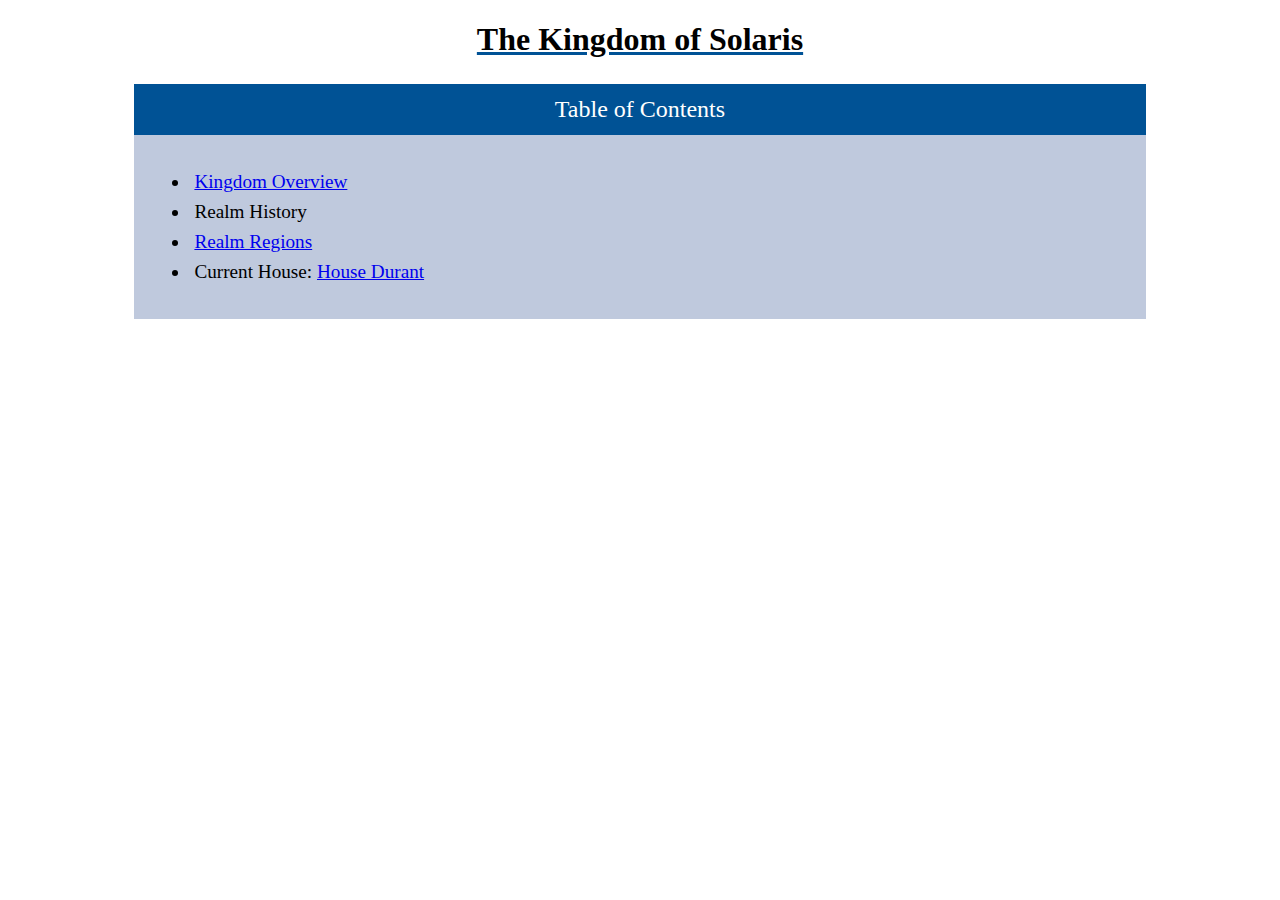
<file: Handouts/index.html>
<!DOCTYPE html PUBLIC "-//W3C//DTD HTML 4.01//EN"
   "http://www.w3.org/TR/html4/strict.dtd">

<html lang="en">
<head>
	<meta http-equiv="Content-Type" content="text/html; charset=utf-8">
	<title>Kingdom of Solaris -- Index</title>
	<meta name="generator" content="TextMate http://macromates.com/">
	<meta name="author" content="Alex DeFreese">
	<link rel="stylesheet" type="text/css" href="handout.css" />
	<!-- Date: 2013-01-01 -->
</head>
<body>
	<h1>The Kingdom of Solaris</h1>
	<div class="index block">
		<div class="th">Table of Contents</div>
		<div class="description">
			<ul>
				<li><a href="RealmOverview.html">Kingdom Overview</a></li>
				<li>Realm History</li>
				<li><a href="RegionHandout.html">Realm Regions</a></li>
				
				<li>Current House: <a href="HouseDurant.html">House Durant</a></li>
			</ul>
		</div>
	</div>
</body>
</html>
</file>
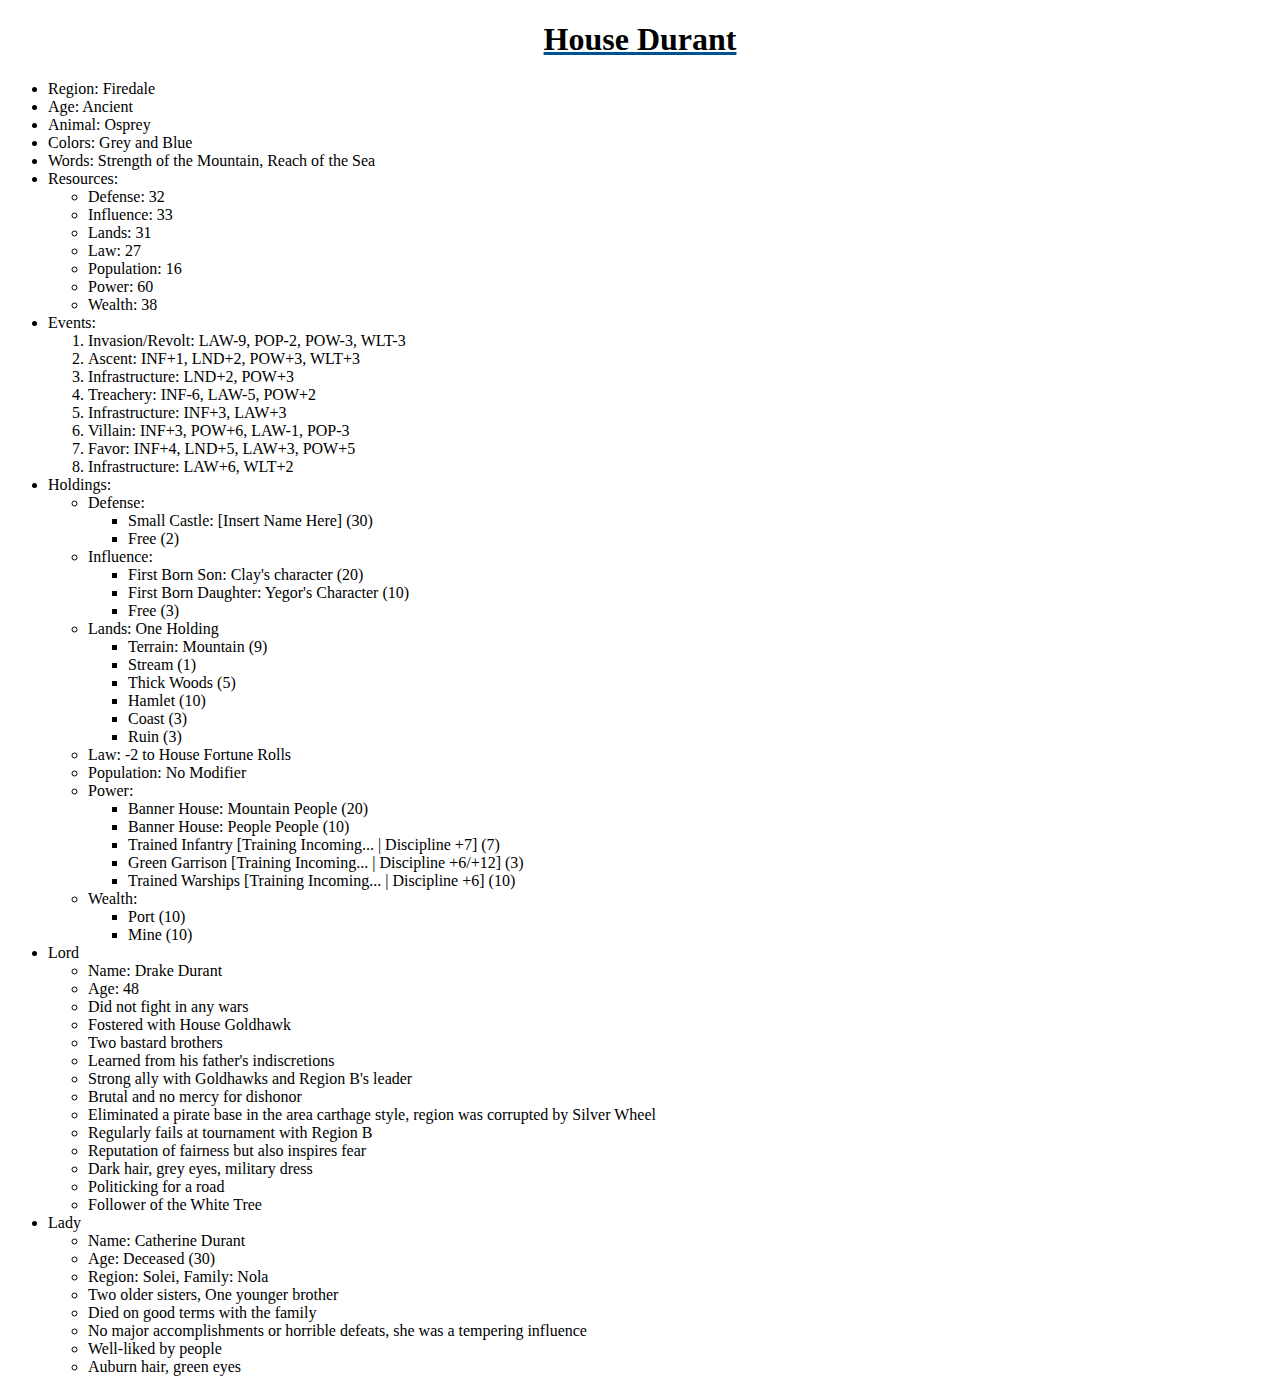
<file: Handouts/HouseDurant.html>
<!DOCTYPE html PUBLIC "-//W3C//DTD HTML 4.01//EN"
   "http://www.w3.org/TR/html4/strict.dtd">

<html lang="en">
<head>
	<meta http-equiv="Content-Type" content="text/html; charset=utf-8">
	<title>HouseDurant</title>
	<meta name="generator" content="TextMate http://macromates.com/">
	<meta name="author" content="_fluidic>">
	<link rel="stylesheet" type="text/css" href="handout.css" />
	<!-- Date: 2013-01-05 -->
</head>
<body>
	<h1>House Durant</h1>
	<ul>
		<li>Region: Firedale</li>
		<li>Age: Ancient</li>
		<li>Animal: Osprey</li>
		<li>Colors: Grey and Blue</li>
		<li>Words: Strength of the Mountain, Reach of the Sea</li>
		<li>Resources:
			<ul>
				<li>Defense: 32</li>
				<li>Influence: 33</li>
				<li>Lands: 31</li>
				<li>Law: 27</li>
				<li>Population: 16</li>
				<li>Power: 60</li>
				<li>Wealth: 38</li>
			</ul>
		</li>
		
		<li>Events:
			<ol>
				<li>Invasion/Revolt: LAW-9, POP-2, POW-3, WLT-3</li>
				<li>Ascent: INF+1, LND+2, POW+3, WLT+3</li>
				<li>Infrastructure: LND+2, POW+3</li>
				<li>Treachery: INF-6, LAW-5, POW+2</li>
				<li>Infrastructure: INF+3, LAW+3</li>
				<li>Villain: INF+3, POW+6, LAW-1, POP-3</li>
				<li>Favor: INF+4, LND+5, LAW+3, POW+5</li>
				<li>Infrastructure: LAW+6, WLT+2</li>
			</ol>
		</li>
		
		<li>Holdings:
			<ul>
				<li>Defense:
					<ul>
						<li>Small Castle: [Insert Name Here] (30)</li>
						<li>Free (2)</li>
					</ul></li>
				<li>Influence: 
					<ul>
						<li>First Born Son: Clay's character (20)</li>
						<li>First Born Daughter: Yegor's Character (10)</li>
						<li>Free (3)</li>
					</ul></li>
				<li>Lands: One Holding
					<ul>
						<li>Terrain: Mountain (9)</li>
						<li>Stream (1)</li>
						<li>Thick Woods (5)</li>
						<li>Hamlet (10)</li>
						<li>Coast (3)</li>
						<li>Ruin (3)</li>
					</ul></li>
				<li>Law: -2 to House Fortune Rolls</li>
				<li>Population: No Modifier</li>
				<li>Power:
					<ul>
						<li>Banner House: Mountain People (20)</li>
						<li>Banner House: People People (10)</li>
						<li>Trained Infantry [Training Incoming... | Discipline +7] (7)</li>
						<li>Green Garrison [Training Incoming... | Discipline +6/+12] (3)</li>
						<li>Trained Warships [Training Incoming... | Discipline +6] (10)</li>
					</ul></li>
				<li>Wealth:
					<ul>
						<li>Port (10)</li>
						<li>Mine (10)</li>
					</ul></li>
			</ul>
		</li>
		
		<li>Lord
			<ul>
				<li>Name: Drake Durant</li>
				<li>Age: 48</li>
				<li>Did not fight in any wars</li>
				<li>Fostered with House Goldhawk</li>
				<li>Two bastard brothers</li>
				<li>Learned from his father's indiscretions</li>
				<li>Strong ally with Goldhawks and Region B's leader</li>
				<li>Brutal and no mercy for dishonor</li>
				<li>Eliminated a pirate base in the area carthage style, region was corrupted by Silver Wheel</li>
				<li>Regularly fails at tournament with Region B</li>
				<li>Reputation of fairness but also inspires fear</li>
				<li>Dark hair, grey eyes, military dress</li>
				<li>Politicking for a road</li>
				<li>Follower of the White Tree</li>
			</ul></li>
		<li>Lady<ul>
				<li>Name: Catherine Durant</li>
				<li>Age: Deceased (30)</li>
				<li>Region: Solei, Family: Nola</li>
				<li>Two older sisters, One younger brother</li>
				<li>Died on good terms with the family</li>
				<li>No major accomplishments or horrible defeats, she was a tempering influence</li>
				<li>Well-liked by people</li>
				<li>Auburn hair, green eyes</li>
			</ul></li>
		
	</ul>
			
</body>
</html>
</file>
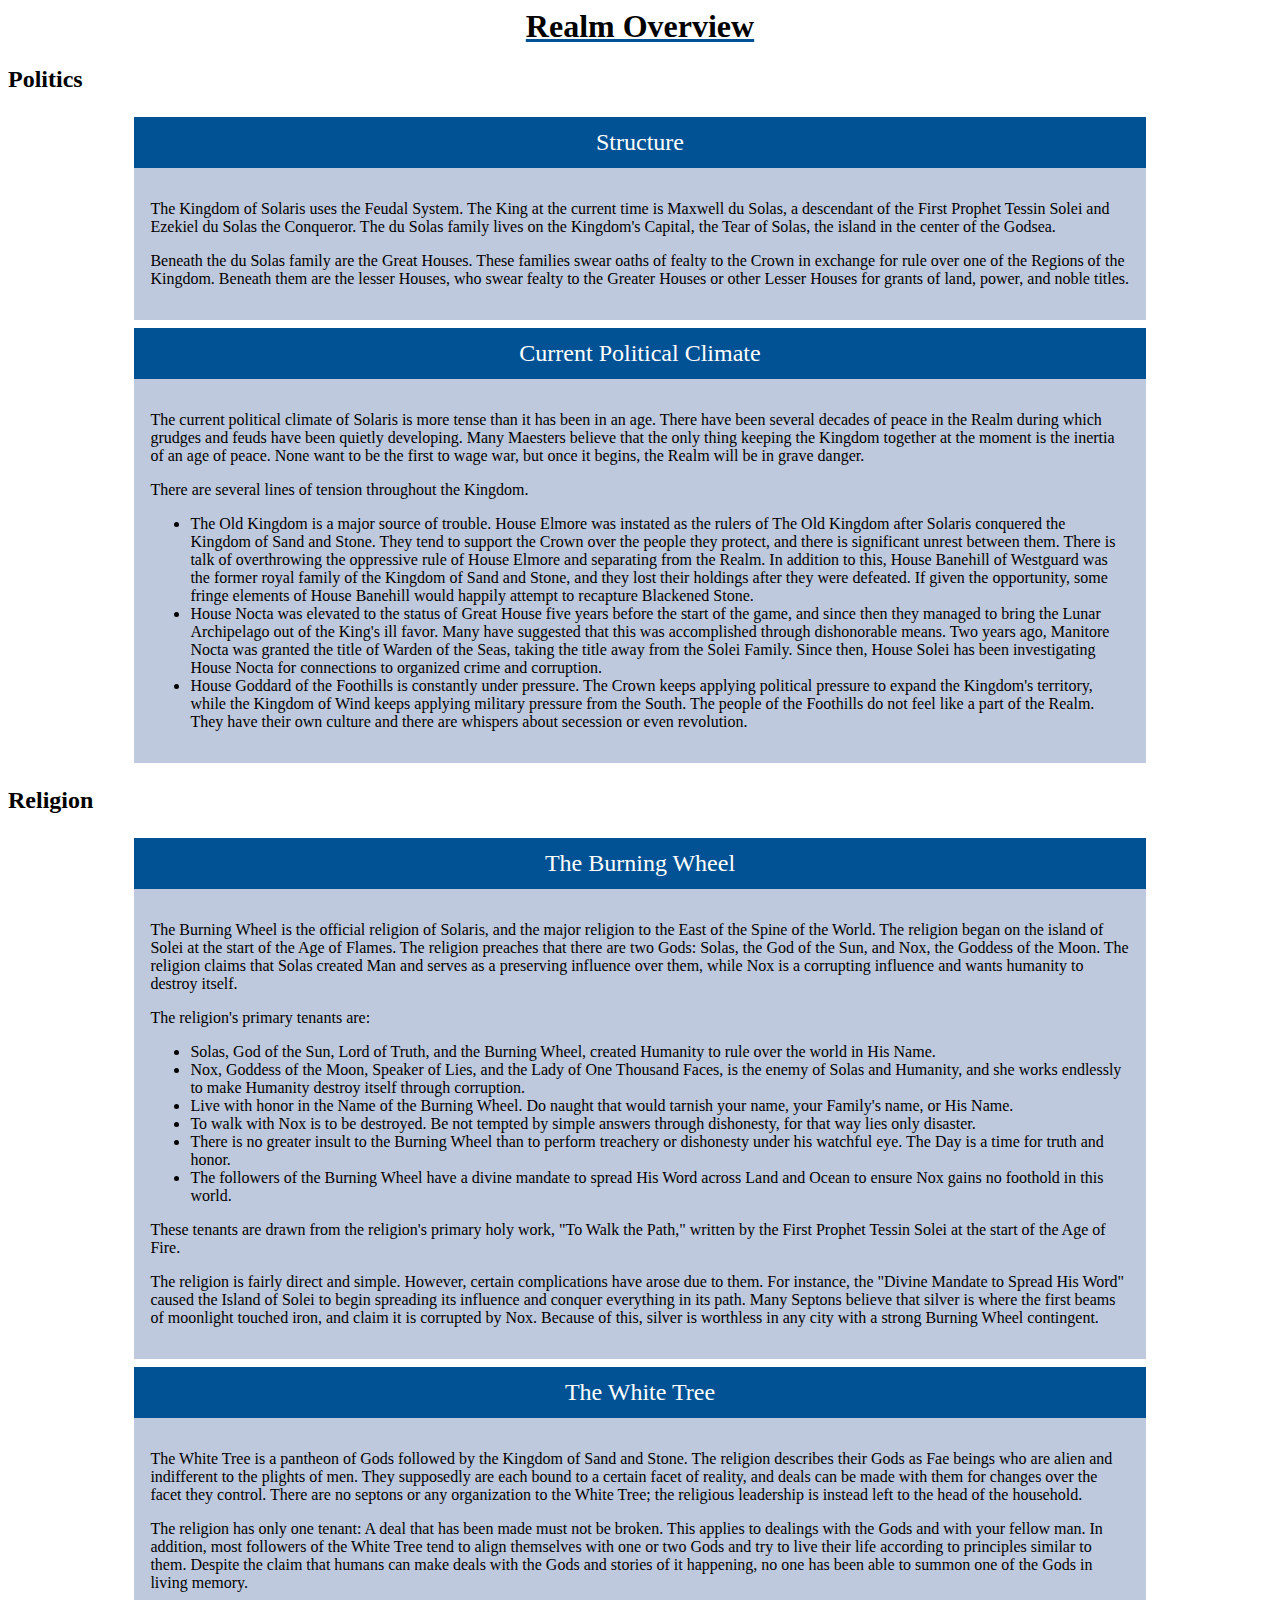
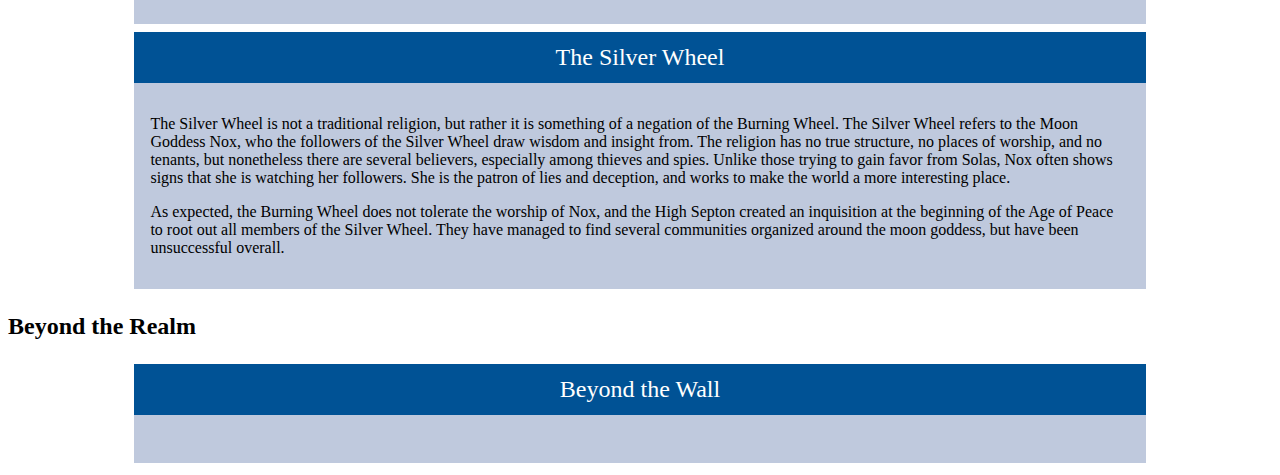
<file: Handouts/RealmOverview.html>
<head>
	<title>The Kingdom of Solaris -- Overview</title>
	<link rel="stylesheet" type="text/css" href="handout.css" />
</head>

<body>
	<h1>Realm Overview</h1>
	
	<h2>Politics</h2>
	<div class="block">
		<div class="th">Structure</div>
		<div class="description">
			<p>The Kingdom of Solaris uses the Feudal System. The King at the current time is Maxwell du Solas, a descendant of the First Prophet Tessin Solei and Ezekiel du Solas the Conqueror. The du Solas family lives on the Kingdom's Capital, the Tear of Solas, the island in the center of the Godsea.</p>
			<p>Beneath the du Solas family are the Great Houses. These families swear oaths of fealty to the Crown in exchange for rule over one of the Regions of the Kingdom. Beneath them are the lesser Houses, who swear fealty to the Greater Houses or other Lesser Houses for grants of land, power, and  noble titles.</p>
		</div>
  </div>
	<div class="block">
		<div class="th">Current Political Climate</div>
		<div class="description">
			<p>The current political climate of Solaris is more tense than it has been in an age. There have been several decades of peace in the Realm during which grudges and feuds have been quietly developing. Many Maesters believe that the only thing keeping the Kingdom together at the moment is the inertia of an age of peace. None want to be the first to wage war, but once it begins, the Realm will be in grave danger.</p>
			<p>There are several lines of tension throughout the Kingdom. 
				<ul>
					<li>The Old Kingdom is a major source of trouble. House Elmore was instated as the rulers of The Old Kingdom after Solaris conquered the Kingdom of Sand and Stone. They tend to support the Crown over the people they protect, and there is significant unrest between them. There is talk of overthrowing the oppressive rule of House Elmore and separating from the Realm. In addition to this, House Banehill of Westguard was the former royal family of the Kingdom of Sand and Stone, and they lost their holdings after they were defeated. If given the opportunity, some fringe elements of House Banehill would happily attempt to recapture Blackened Stone.</li>
					<li>House Nocta was elevated to the status of Great House five years before the start of the game, and since then they managed to bring the Lunar Archipelago out of the King's ill favor. Many have suggested that this was accomplished through dishonorable means. Two years ago, Manitore Nocta was granted the title of Warden of the Seas, taking the title away from the Solei Family. Since then, House Solei has been investigating House Nocta for connections to organized crime and corruption.</li>
					<li>House Goddard of the Foothills is constantly under pressure. The Crown keeps applying political pressure to expand the Kingdom's territory, while the Kingdom of Wind keeps applying military pressure from the South. The people of the Foothills do not feel like a part of the Realm. They have their own culture and there are whispers about secession or even revolution.</li>
				<ul>
			</p>
		</div> 
	</div>
	
	<h2>Religion</h2>
	<div class="block">
		<div class="th">The Burning Wheel</div>
		<div class="description">
			<p>The Burning Wheel is the official religion of Solaris, and the major religion to the East of the Spine of the World. The religion began on the island of Solei at the start of the Age of Flames. The religion preaches that there are two Gods: Solas, the God of the Sun, and Nox, the Goddess of the Moon. The religion claims that Solas created Man and serves as a preserving influence over them, while Nox is a corrupting influence and wants humanity to destroy itself.</p>
			<p>The religion's primary tenants are:
				<ul>
					<li>Solas, God of the Sun, Lord of Truth, and the Burning Wheel, created Humanity to rule over the world in His Name.</li>
					<li>Nox, Goddess of the Moon, Speaker of Lies, and the Lady of One Thousand Faces, is the enemy of Solas and Humanity, and she works endlessly to make Humanity destroy itself through corruption.</li>
					<li>Live with honor in the Name of the Burning Wheel. Do naught that would tarnish your name, your Family's name, or His Name.</li>
					<li>To walk with Nox is to be destroyed. Be not tempted by simple answers through dishonesty, for that way lies only disaster.</li>
					<li>There is no greater insult to the Burning Wheel than to perform treachery or dishonesty under his watchful eye. The Day is a time for truth and honor.</li> 
					<li>The followers of the Burning Wheel have a divine mandate to spread His Word across Land and Ocean to ensure Nox gains no foothold in this world.</li>
				</ul>
				These tenants are drawn from the religion's primary holy work, "To Walk the Path," written by the First Prophet Tessin Solei at the start of the Age of Fire.</p>
				<p>The religion is fairly direct and simple. However, certain complications have arose due to them. For instance, the "Divine Mandate to Spread His Word" caused the Island of Solei to begin spreading its influence and conquer everything in its path. Many Septons believe that silver is where the first beams of moonlight touched iron, and claim it is corrupted by Nox. Because of this, silver is worthless in any city with a strong Burning Wheel contingent. </p>
		</div>
	</div>
	
	<div class="block">
		<div class="th">The White Tree</div>
		<div class="description">
			<p>The White Tree is a pantheon of Gods followed by the Kingdom of Sand and Stone. The religion describes their Gods as Fae beings who are alien and indifferent to the plights of men. They supposedly are each bound to a certain facet of reality, and deals can be made with them for changes over the facet they control. There are no septons or any organization to the White Tree; the religious leadership is instead left to the head of the household.</p>
			<p>The religion has only one tenant: A deal that has been made must not be broken. This applies to dealings with the Gods and with your fellow man. In addition, most followers of the White Tree tend to align themselves with one or two Gods and try to live their life according to principles similar to them. Despite the claim that humans can make deals with the Gods and stories of it happening, no one has been able to summon one of the Gods in living memory.</p>
		</div>
	</div>
	
	<div class="block">
		<div class="th">The Silver Wheel</div>
		<div class="description">
			<p>The Silver Wheel is not a traditional religion, but rather it is something of a negation of the Burning Wheel. The Silver Wheel refers to the Moon Goddess Nox, who the followers of the Silver Wheel draw wisdom and insight from. The religion has no true structure, no places of worship, and no tenants, but nonetheless there are several believers, especially among thieves and spies. Unlike those trying to gain favor from Solas, Nox often shows signs that she is watching her followers. She is the patron of lies and deception, and works to make the world a more interesting place.</p>
			<p>As expected, the Burning Wheel does not tolerate the worship of Nox, and the High Septon created an inquisition at the beginning of the Age of Peace to root out all members of the Silver Wheel. They have managed to find several communities organized around the moon goddess, but have been unsuccessful overall.</p>
		</div>
	</div>
	
	<h2>Beyond the Realm</h2>
	<div class="block">
		<div class="th">Beyond the Wall</div>
		<div class="description">
			<p>
		</div>
	</div>
	
</body>
</file>
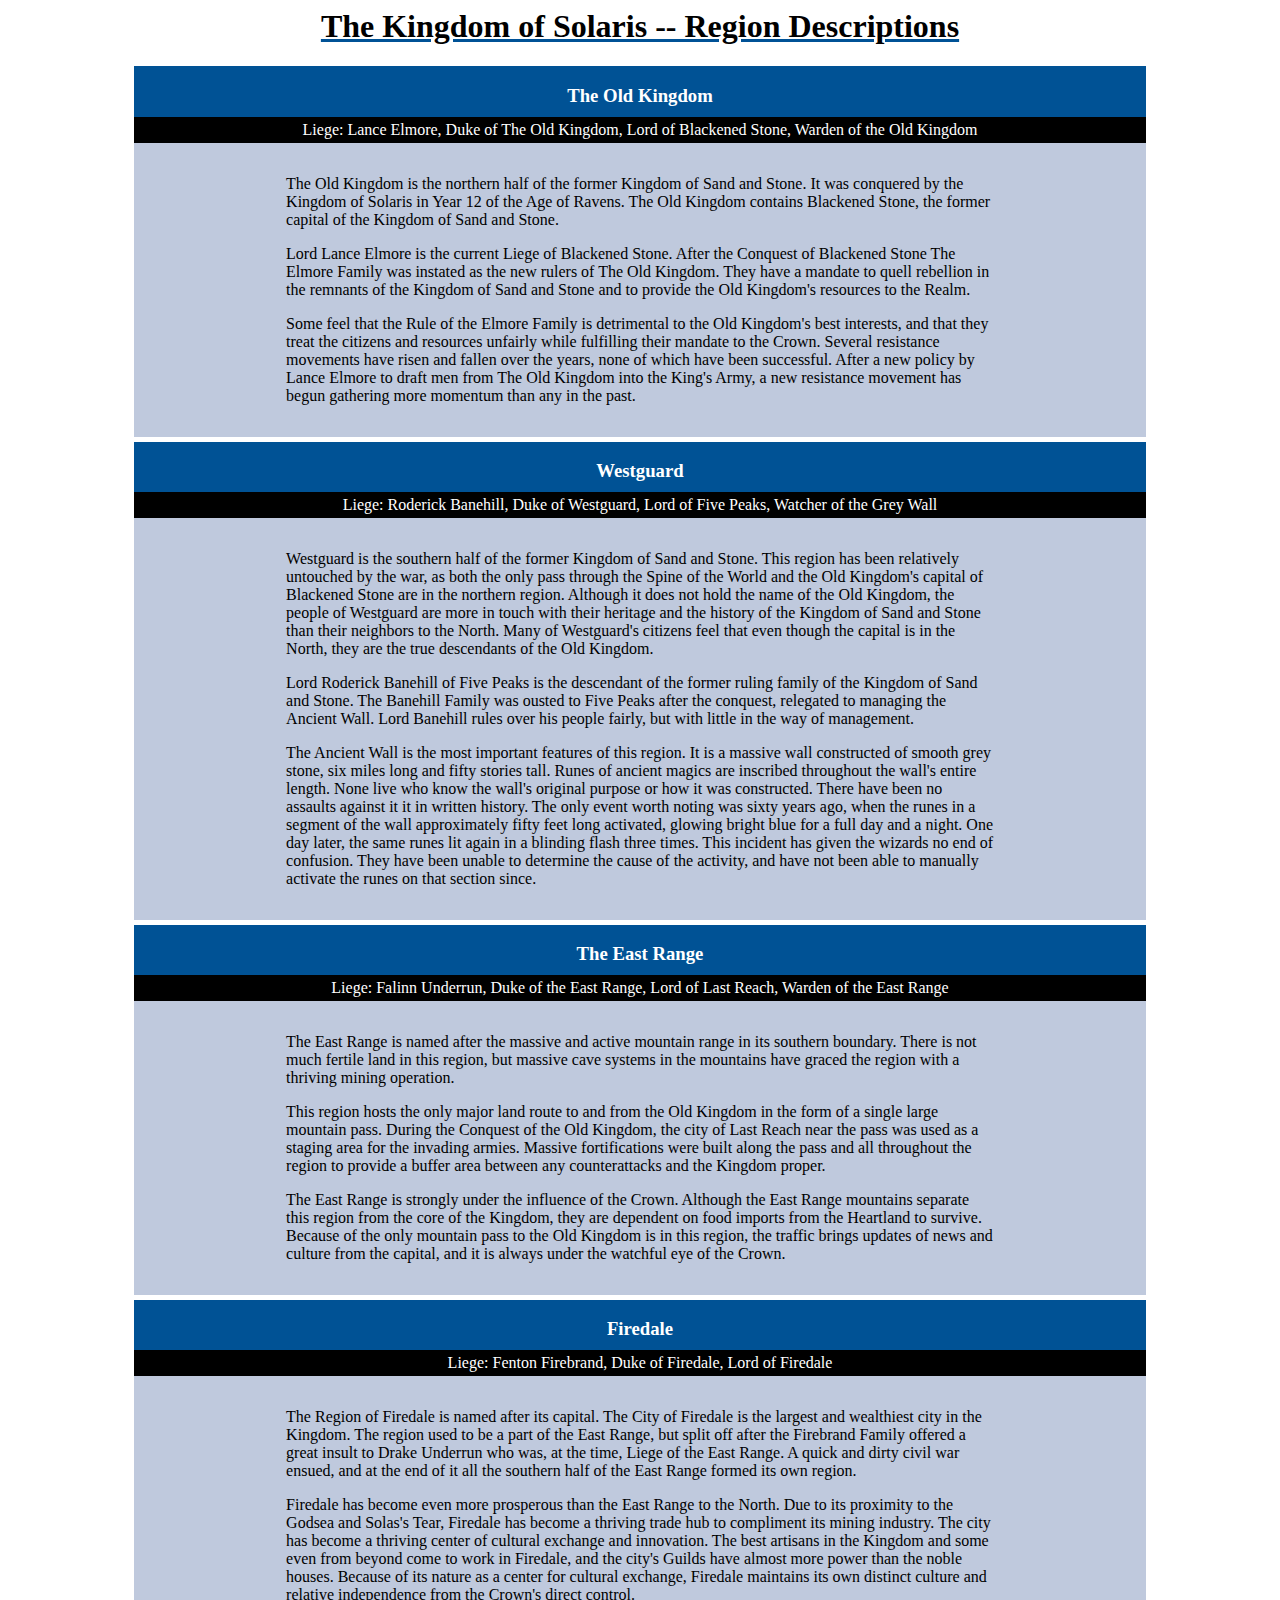
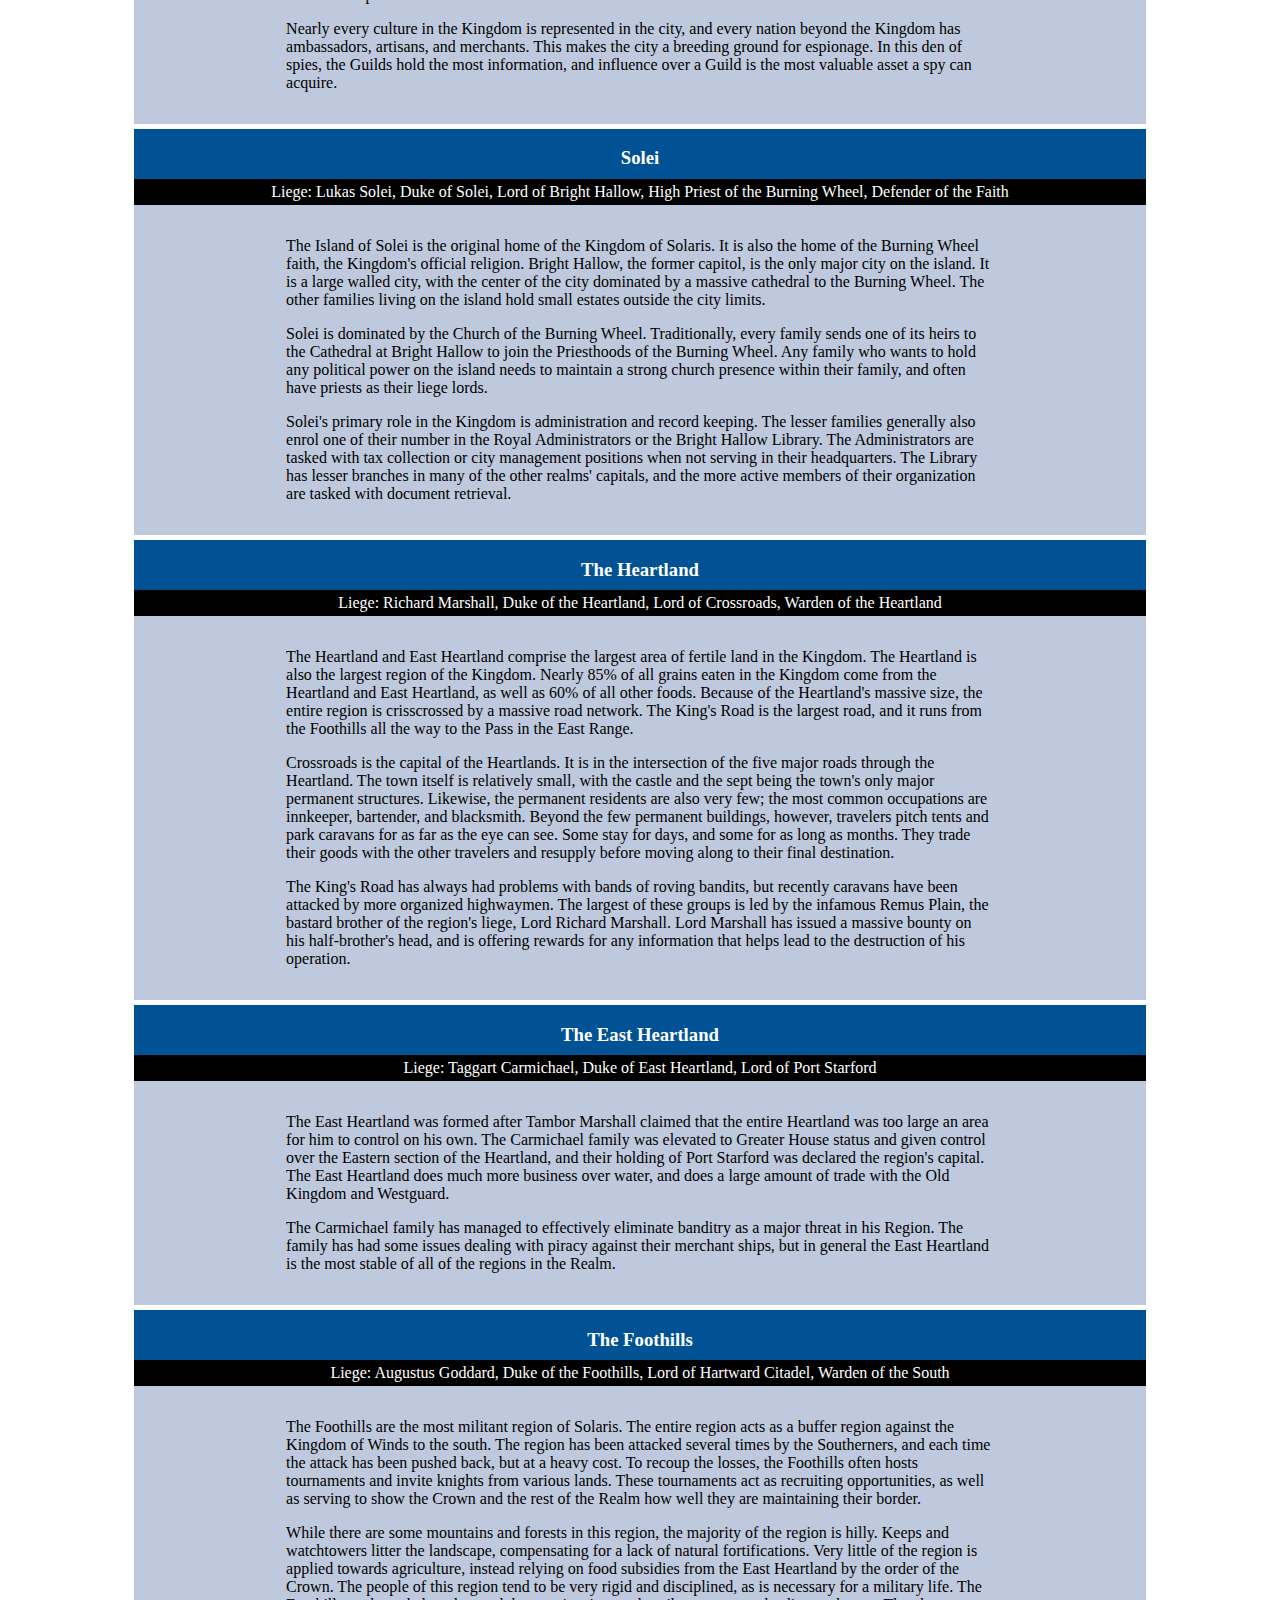
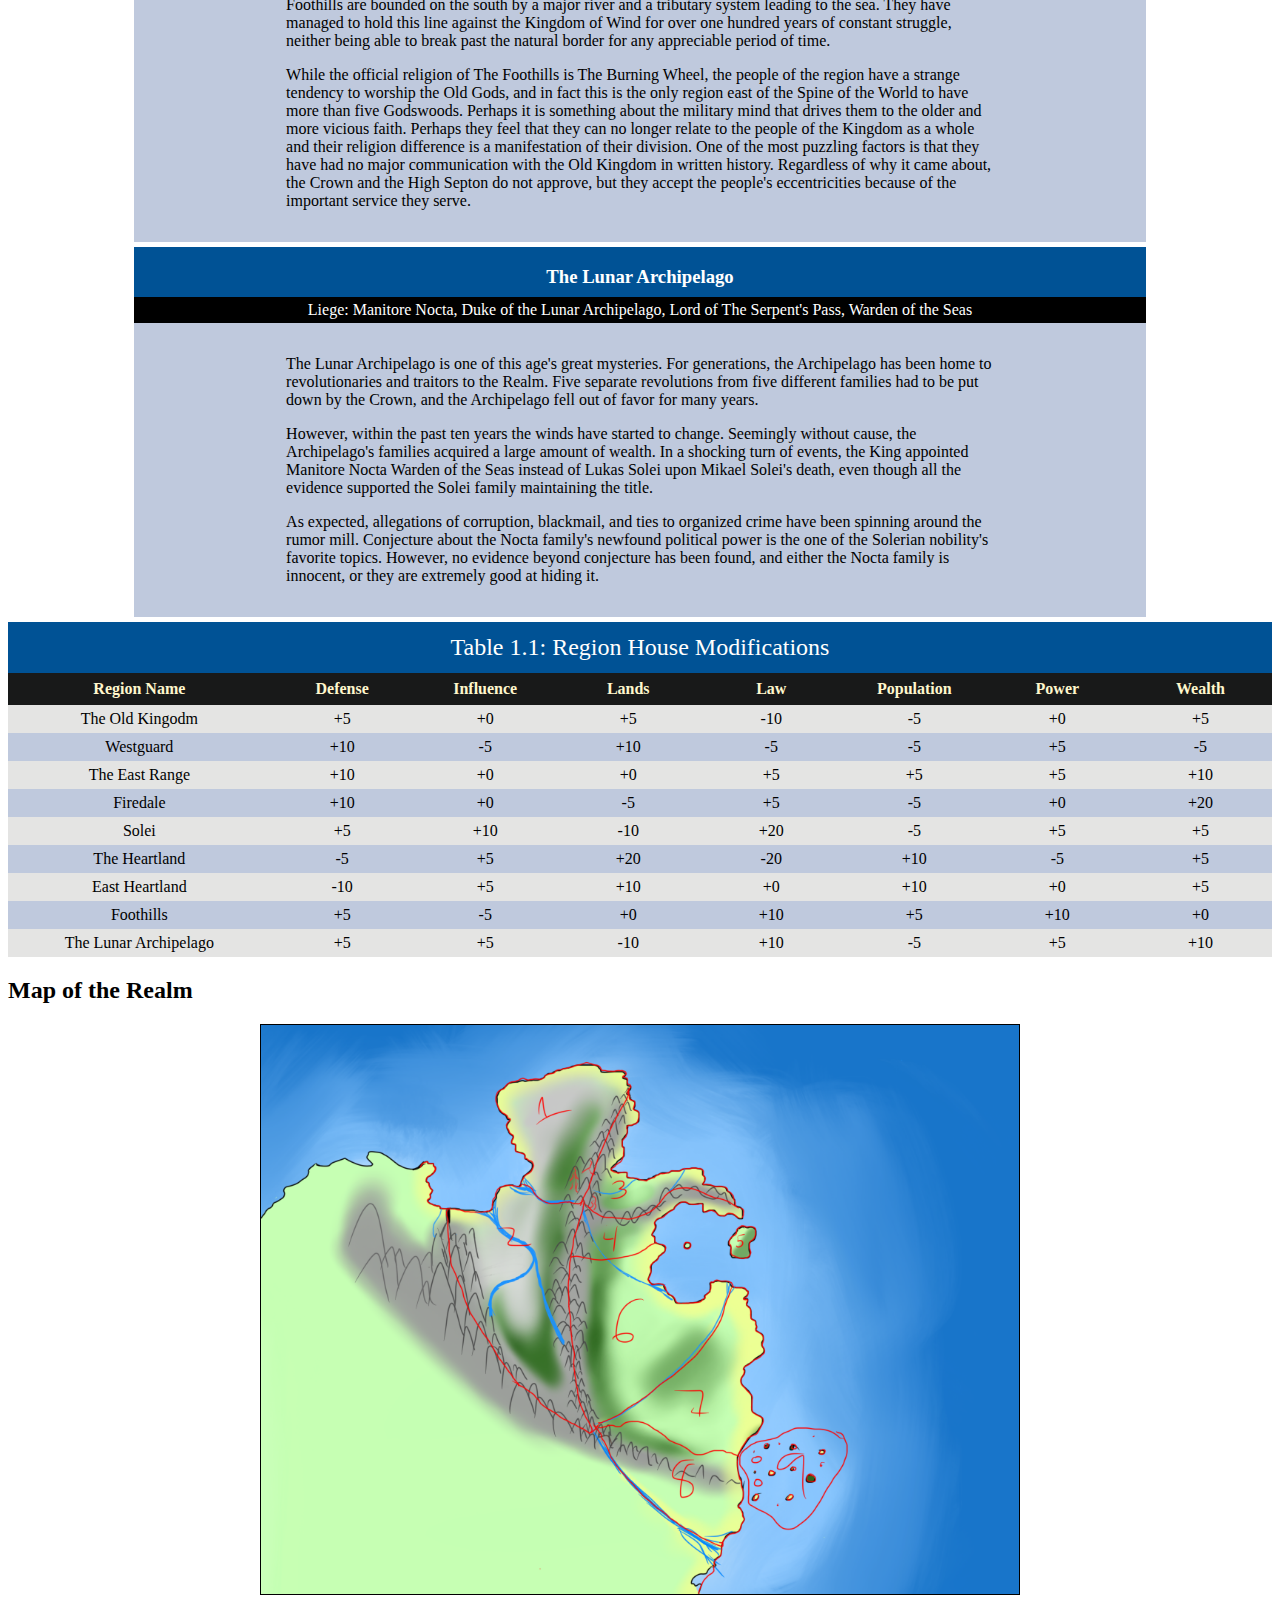
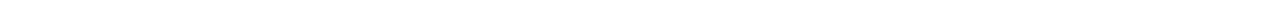
<file: Handouts/RegionHandout.html>
<html>
	<head>
		<title>The Kingdom of Solaris -- Regions</title>
		<link rel="stylesheet" type="text/css" href="handout.css" />
	</head>
	<body>
		<h1>The Kingdom of Solaris -- Region Descriptions</h1>

		<div class="regionList">
            <div class="region">
                <h3>The Old Kingdom</h3>
                <span class="lord">Liege: Lance Elmore, Duke of The Old Kingdom, Lord of Blackened Stone, Warden of the Old Kingdom</span>
                <span class="description">
                    <p>The Old Kingdom is the northern half of the former Kingdom of Sand and Stone. It was conquered by the Kingdom of Solaris in Year 12 of the Age of Ravens. The Old Kingdom contains Blackened Stone, the former capital of the Kingdom of Sand and Stone.</p>
                    <p>Lord Lance Elmore is the current Liege of Blackened Stone. After the Conquest of Blackened Stone The Elmore Family was instated as the new rulers of The Old Kingdom. They have a mandate to quell rebellion in the remnants of the Kingdom of Sand and Stone and to provide the Old Kingdom's resources to the Realm.</p>
                    <p>Some feel that the Rule of the Elmore Family is detrimental to the Old Kingdom's best interests, and that they treat the citizens and resources unfairly while fulfilling their mandate to the Crown. Several resistance movements have risen and fallen over the years, none of which have been successful. After a new policy by Lance Elmore to draft men from The Old Kingdom into the King's Army, a new resistance movement has begun gathering more momentum than any in the past.</p> 
                </span>
            </div>
            <div class="region">
                <h3>Westguard</h3>
                <span class="lord">Liege: Roderick Banehill, Duke of Westguard, Lord of Five Peaks, Watcher of the Grey Wall</span>
                <span class="description">
                    <p>Westguard is the southern half of the former Kingdom of Sand and Stone. This region has been relatively untouched by the war, as both the only pass through the Spine of the World and the Old Kingdom's capital of Blackened Stone are in the northern region. Although it does not hold the name of the Old Kingdom, the people of Westguard are more in touch with their heritage and the history of the Kingdom of Sand and Stone than their neighbors to the North. Many of Westguard's citizens feel that even though the capital is in the North, they are the true descendants of the Old Kingdom.</p>
                    <p>Lord Roderick Banehill of Five Peaks is the descendant of the former ruling family of the Kingdom of Sand and Stone. The Banehill Family was ousted to Five Peaks after the conquest, relegated to managing the Ancient Wall. Lord Banehill rules over his people fairly, but with little in the way of management.</p>
                    <p>The Ancient Wall is the most important features of this region. It is a massive wall constructed of smooth grey stone, six miles long and fifty stories tall. Runes of ancient magics are inscribed throughout the wall's entire length. None live who know the wall's original purpose or how it was constructed. There have been no assaults against it it in written history. The only event worth noting was sixty years ago, when the runes in a segment of the wall approximately fifty feet long activated, glowing bright blue for a full day and a night. One day later, the same runes lit again in a blinding flash three times. This incident has given the wizards no end of confusion. They have been unable to determine the cause of the activity, and have not been able to manually activate the runes on that section since.</p>
                </span>
            </div>
            <div class="region">
                <h3>The East Range</h3>
                <span class="lord">Liege: Falinn Underrun, Duke of the East Range, Lord of Last Reach, Warden of the East Range</span>
                <span class="description">
                    <p>The East Range is named after the massive and active mountain range in its southern boundary. There is not much fertile land in this region, but massive cave systems in the mountains have graced the region with a thriving mining operation.</p>
                    <p>This region hosts the only major land route to and from the Old Kingdom in the form of a single large mountain pass. During the Conquest of the Old Kingdom, the city of Last Reach near the pass was used as a staging area for the invading armies. Massive fortifications were built along the pass and all throughout the region to provide a buffer area between any counterattacks and the Kingdom proper.</p>
                    <p>The East Range is strongly under the influence of the Crown. Although the East Range mountains separate this region from the core of the Kingdom, they are dependent on food imports from the Heartland to survive. Because of the only mountain pass to the Old Kingdom is in this region, the traffic brings updates of news and culture from the capital, and it is always under the watchful eye of the Crown.</p>
                </span>
            </div>
            <div class="region">
                <h3>Firedale</h3>
                <span class="lord">Liege: Fenton Firebrand, Duke of Firedale, Lord of Firedale</span>
                <span class="description">
                    <p>The Region of Firedale is named after its capital. The City of Firedale is the largest and wealthiest city in the Kingdom. The region used to be a part of the East Range, but split off after the Firebrand Family offered a great insult to Drake Underrun who was, at the time, Liege of the East Range. A quick and dirty civil war ensued, and at the end of it all the southern half of the East Range formed its own region.</p>
                    <p>Firedale has become even more prosperous than the East Range to the North. Due to its proximity to the Godsea and Solas's Tear, Firedale has become a thriving trade hub to compliment its mining industry. The city has become a thriving center of cultural exchange and innovation. The best artisans in the Kingdom and some even from beyond come to work in Firedale, and the city's Guilds have almost more power than the noble houses. Because of its nature as a center for cultural exchange, Firedale maintains its own distinct culture and relative independence from the Crown's direct control.</p>
                    <p>Nearly every culture in the Kingdom is represented in the city, and every nation beyond the Kingdom has ambassadors, artisans, and merchants. This makes the city a breeding ground for espionage. In this den of spies, the Guilds hold the most information, and influence over a Guild is the most valuable asset a spy can acquire.</p>
                </span>
            </div>
            <div class="region">
                <h3>Solei</h3>
                <span class="lord">Liege: Lukas Solei, Duke of Solei, Lord of Bright Hallow, High Priest of the Burning Wheel, Defender of the Faith</span>
                <span class="description">
                    <p>The Island of Solei is the original home of the Kingdom of Solaris. It is also the home of the Burning Wheel faith, the Kingdom's official religion. Bright Hallow, the former capitol, is the only major city on the island. It is a large walled city, with the center of the city dominated by a massive cathedral to the Burning Wheel. The other families living on the island hold small estates outside the city limits.</p>
                    <p>Solei is dominated by the Church of the Burning Wheel. Traditionally, every family sends one of its heirs to the Cathedral at Bright Hallow to join the Priesthoods of the Burning Wheel. Any family who wants to hold any political power on the island needs to maintain a strong church presence within their family, and often have priests as their liege lords.</p>
                    <p>Solei's primary role in the Kingdom is administration and record keeping. The lesser families generally also enrol one of their number in the Royal Administrators or the Bright Hallow Library. The Administrators are tasked with tax collection or city management positions when not serving in their headquarters. The Library has lesser branches in many of the other realms' capitals, and the more active members of their organization are tasked with document retrieval.</p>
                </span>
            </div>
            <div class="region">
                <h3>The Heartland</h3>
                <span class="lord">Liege: Richard Marshall, Duke of the Heartland, Lord of Crossroads, Warden of the Heartland</span>
                <span class="description">
                    <p>The Heartland and East Heartland comprise the largest area of fertile land in the Kingdom. The Heartland is also the largest region of the Kingdom. Nearly 85% of all grains eaten in the Kingdom come from the Heartland and East Heartland, as well as 60% of all other foods. Because of the Heartland's massive size, the entire region is crisscrossed by a massive road network. The King's Road is the largest road, and it runs from the Foothills all the way to the Pass in the East Range.</p>
                    <p>Crossroads is the capital of the Heartlands. It is in the intersection of the five major roads through the Heartland. The town itself is relatively small, with the castle and the sept being the town's only major permanent structures. Likewise, the permanent residents are also very few; the most common occupations are innkeeper, bartender, and blacksmith. Beyond the few permanent buildings, however, travelers pitch tents and park caravans for as far as the eye can see. Some stay for days, and some for as long as months. They trade their goods with the other travelers and resupply before moving along to their final destination.</p>
                    <p>The King's Road has always had problems with bands of roving bandits, but recently caravans have been attacked by more organized highwaymen. The largest of these groups is led by the infamous Remus Plain, the bastard brother of the region's liege, Lord Richard Marshall. Lord Marshall has issued a massive bounty on his half-brother's head, and is offering rewards for any information that helps lead to the destruction of his operation.</p>
                </span>
            </div>
            <div class="region">
                <h3>The East Heartland</h3>
                <span class="lord">Liege: Taggart Carmichael, Duke of East Heartland, Lord of Port Starford</span>
                <span class="description">
                    <p>The East Heartland was formed after Tambor Marshall claimed that the entire Heartland was too large an area for him to control on his own. The Carmichael family was elevated to Greater House status and given control over the Eastern section of the Heartland, and their holding of Port Starford was declared the region's capital. The East Heartland does much more business over water, and does a large amount of trade with the Old Kingdom and Westguard.</p>
                    <p>The Carmichael family has managed to effectively eliminate banditry as a major threat in his Region. The family has had some issues dealing with piracy against their merchant ships, but in general the East Heartland is the most stable of all of the regions in the Realm.</p>
                </span>
            </div>
            <div class="region">
                <h3>The Foothills</h3>
                <span class="lord">Liege: Augustus Goddard, Duke of the Foothills, Lord of Hartward Citadel, Warden of the South</span>
                <span class="description">
                    <p>The Foothills are the most militant region of Solaris. The entire region acts as a buffer region against the Kingdom of Winds to the south. The region has been attacked several times by the Southerners, and each time the attack has been pushed back, but at a heavy cost. To recoup the losses, the Foothills often hosts tournaments and invite knights from various lands. These tournaments act as recruiting opportunities, as well as serving to show the Crown and the rest of the Realm how well they are maintaining their border.</p>
                    <p>While there are some mountains and forests in this region, the majority of the region is hilly. Keeps and watchtowers litter the landscape, compensating for a lack of natural fortifications. Very little of the region is applied towards agriculture, instead relying on food subsidies from the East Heartland by the order of the Crown. The people of this region tend to be very rigid and disciplined, as is necessary for a military life. The Foothills are bounded on the south by a major river and a tributary system leading to the sea. They have managed to hold this line against the Kingdom of Wind for over one hundred years of constant struggle, neither being able to break past the natural border for any appreciable period of time.</p>
                    <p>While the official religion of The Foothills is The Burning Wheel, the people of the region have a strange tendency to worship the Old Gods, and in fact this is the only region east of the Spine of the World to have more than five Godswoods. Perhaps it is something about the military mind that drives them to the older and more vicious faith. Perhaps they feel that they can no longer relate to the people of the Kingdom as a whole and their religion difference is a manifestation of their division. One of the most puzzling factors is that they have had no major communication with the Old Kingdom in written history. Regardless of why it came about, the Crown and the High Septon do not approve, but they accept the people's eccentricities because of the important service they serve.</p>
                </span>
            </div>
            <div class="region">
                <h3>The Lunar Archipelago</h3>
                <span class="lord">Liege: Manitore Nocta, Duke of the Lunar Archipelago, Lord of The Serpent's Pass, Warden of the Seas</span>
                <span class="description">
                    <p>The Lunar Archipelago is one of this age's great mysteries. For generations, the Archipelago has been home to revolutionaries and traitors to the Realm. Five separate revolutions from five different families had to be put down by the Crown, and the Archipelago fell out of favor for many years. </p>
                    <p>However, within the past ten years the winds have started to change. Seemingly without cause, the Archipelago's families acquired a large amount of wealth. In a shocking turn of events, the King appointed Manitore Nocta Warden of the Seas instead of Lukas Solei upon Mikael Solei's death, even though all the evidence supported the Solei family maintaining the title. </p>
                    <p>As expected, allegations of corruption, blackmail, and ties to organized crime have been spinning around the rumor mill. Conjecture about the Nocta family's newfound political power is the one of the Solerian nobility's favorite topics. However, no evidence beyond conjecture has been found, and either the Nocta family is innocent, or they are extremely good at hiding it.</p>
                </span>
            </div>
		</div>
		
		<span class="th">Table 1.1: Region House Modifications</span>
		<div class="table">
			<table>
			<tr>
				<th class="thc">Region Name</th>
				<th>Defense</th>
				<th>Influence</th>
				<th>Lands</th>
				<th>Law</th>
				<th>Population</th>
				<th>Power</th>
				<th>Wealth</th>
			</tr>
			<tr>
				<td class="hc">The Old Kingodm</td>
				<td>+5</td>
				<td>+0</td>
				<td>+5</td>
				<td>-10</td>
				<td>-5</td>
				<td>+0</td>
				<td>+5</td>
			</tr>
			<tr>
				<td class="hc">Westguard</td>
				<td>+10</td>
				<td>-5</td>
				<td>+10</td>
				<td>-5</td>
				<td>-5</td>
				<td>+5</td>
				<td>-5</td>
			</tr>
			<tr>
				<td class="hc">The East Range</td>
				<td>+10</td>
				<td>+0</td>
				<td>+0</td>
				<td>+5</td>
				<td>+5</td>
				<td>+5</td>
				<td>+10</td>
			</tr>
			<tr>
				<td class="hc">Firedale</td>
				<td>+10</td>
				<td>+0</td>
				<td>-5</td>
				<td>+5</td>
				<td>-5</td>
				<td>+0</td>
				<td>+20</td>
			</tr>
			<tr>
				<td class="hc">Solei</td>
				<td>+5</td>
				<td>+10</td>
				<td>-10</td>
				<td>+20</td>
				<td>-5</td>
				<td>+5</td>
				<td>+5</td>
			</tr>
			<tr>
				<td class="hc">The Heartland</td>
				<td>-5</td>
				<td>+5</td>
				<td>+20</td>
				<td>-20</td>
				<td>+10</td>
				<td>-5</td>
				<td>+5</td>
			</tr>
			<tr>
				<td class="hc">East Heartland</td>
				<td>-10</td>
				<td>+5</td>
				<td>+10</td>
				<td>+0</td>
				<td>+10</td>
				<td>+0</td>
				<td>+5</td>
			</tr>
			<tr>
				<td class="hc">Foothills</td>
				<td>+5</td>
				<td>-5</td>
				<td>+0</td>
				<td>+10</td>
				<td>+5</td>
				<td>+10</td>
				<td>+0</td>
			</tr>
			<tr>
				<td class="hc">The Lunar Archipelago</td>
				<td>+5</td>
				<td>+5</td>
				<td>-10</td>
				<td>+10</td>
				<td>-5</td>
				<td>+5</td>
				<td>+10</td>
			</tr>
		</table>
		</div>
		
		<h2>Map of the Realm</h2>
		<img src="images/world_map.png" class="map"/>
	</body>
</html>
</file>
<file: Handouts/handout.css>
body 
{
	font-family: "palatino linotype";
}

h1
{
	text-align: center;
	text-decoration: underline;
	text-decoration-color: #005296;
	font-size: 2em;
	font-weight: bold;
	
}

.th
{
	background-color: #005295;
	color: #fffffe;
	text-align: center;
	width: 100%;
	display: block;
	font-size: 1.5em;
	padding-top: .5em;
	padding-bottom: .5em;
	margin-bottom: none;
}

table {
	width: 100%;
}

table.hc
{
	width: 12em;
	background-color: #aaf;
}
table.thc
{
	width: 12em;
}

.hc
{
	width: 12em;
}

table
{
	border-collapse: collapse;
}

th, td 
{
	width: 6em;
	text-align: center;
	border: none;
}

tr {
	background-color: #bfc9dd;
}
tr:nth-child(even) {
	background-color: #e4e4e3;
}

th 
{
	background-color: #181919;
	color: #fff7cd;
	padding: 7px;
}

td {
	padding: 5px;
}

img.map {
	width: 60%;
	height: auto;
	border: 1px double black;
	text-align: center;
	display: block;
	margin-left: auto;
	margin-right: auto;
}

.region
{
	width: 80%;
	background-color: #bfc9dd;
	display: block;
	margin-left: auto;
	margin-right: auto;
	margin-bottom: 5px;
	margin-top: 5px;
}

.region h3
{
	background-color: #005295;
	color: white;
	margin: 0;
	text-align: center;
	padding-top: 1em;
	padding-bottom: .5em;
}

.region span.lord
{
	background-color: black;
	color: white;
	display: block;
	width: 100%;
	text-align: center;
	padding-top: 4px;
	padding-bottom: 4px;
}

.region span.description
{
	display: block;
	margin-right: auto;
	margin-left: auto;
	width: 70%;
	padding: 1em;
}

.block
{
	width: 80%;
	display: block;
	margin-left: auto;
	margin-right: auto;
	padding: 4px;
}
.block div.description
{
	display: block;
	background-color: #bfc9dd;
	margin-top: 0px;
	padding: 1em;
}

.index ul li
{
	font-size: 1.2em;
	padding: 4px;
}
</file>
